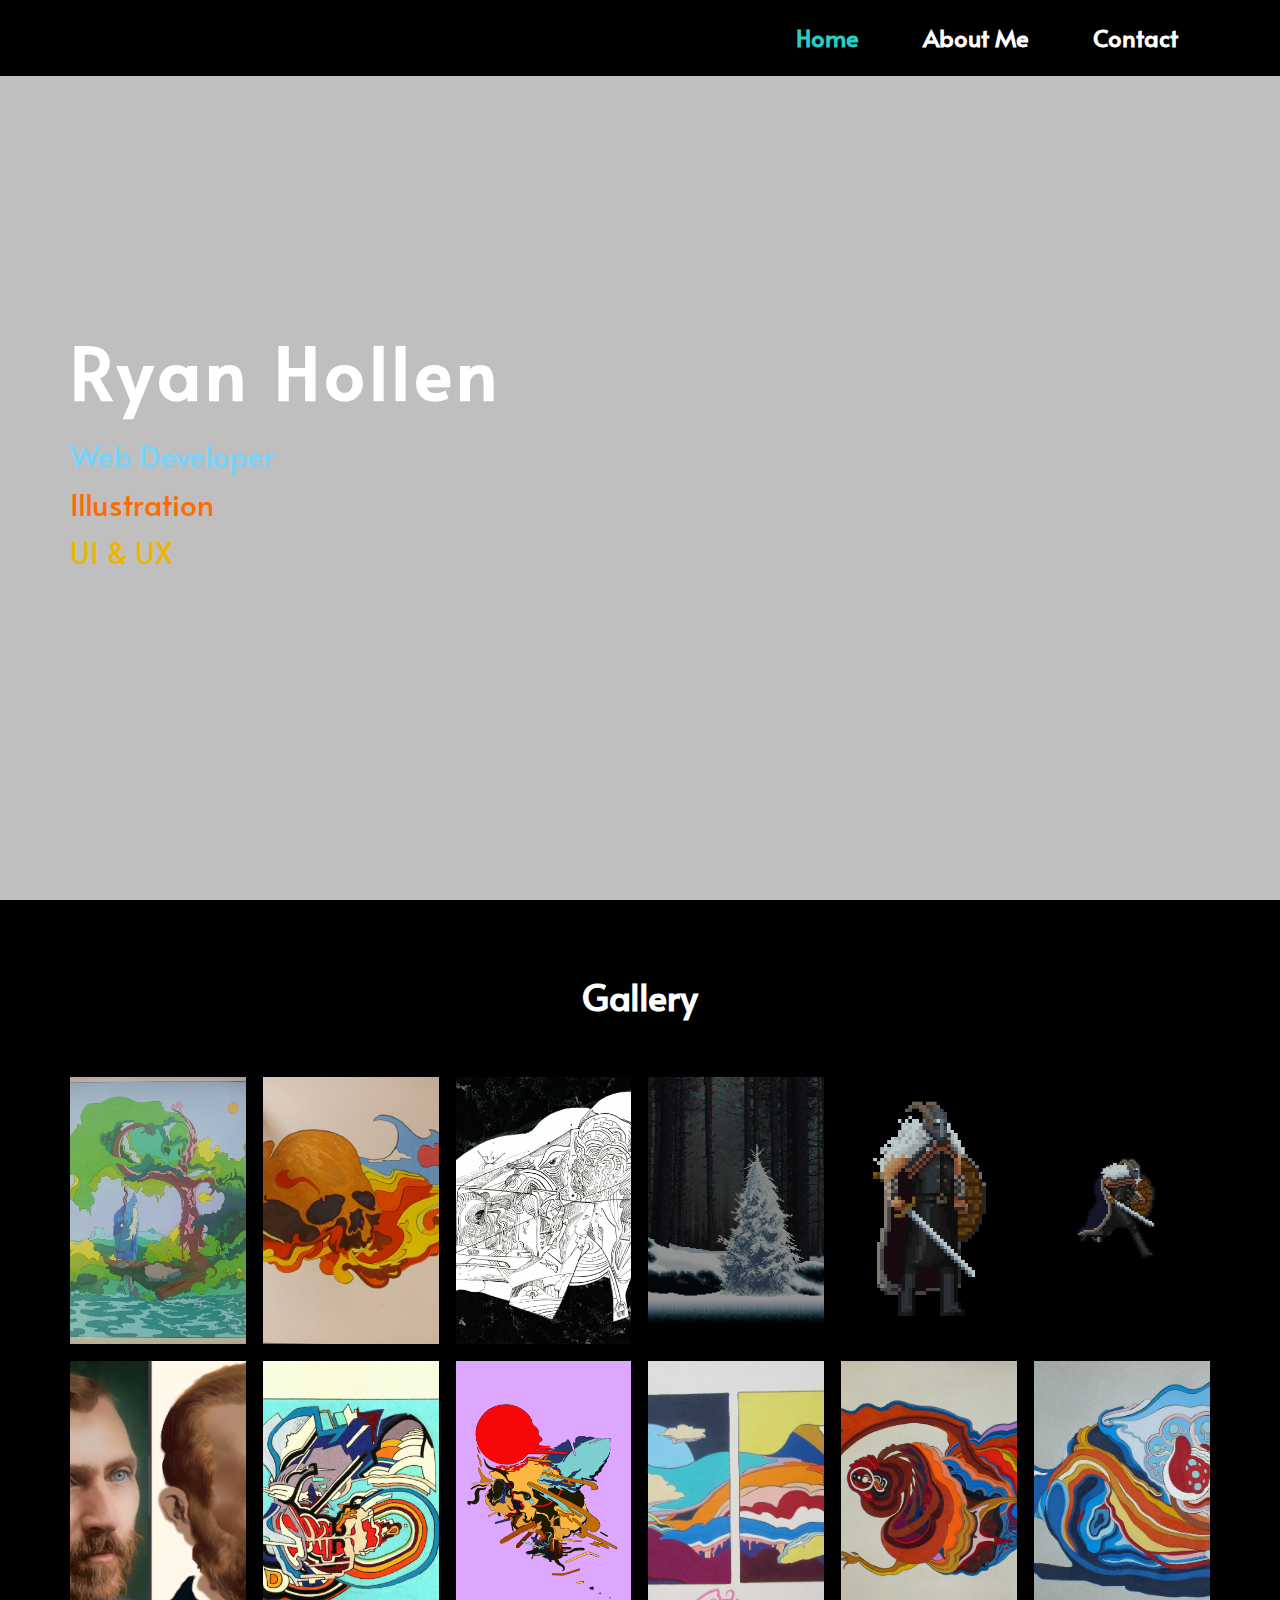
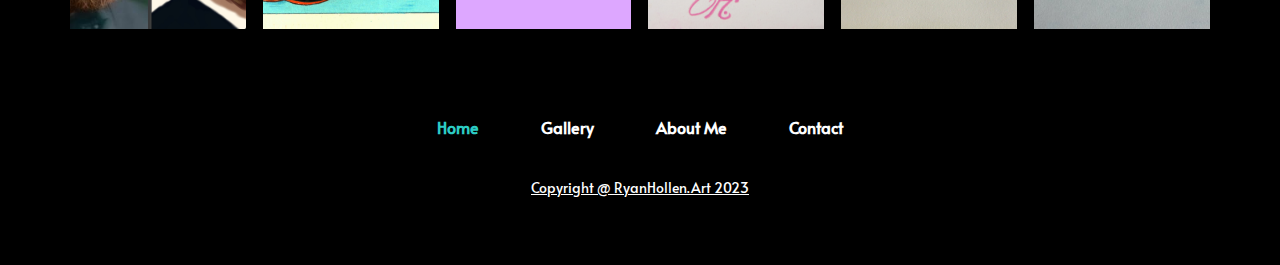
<file: index.html>
<!DOCTYPE html>
<html style="font-size: 16px;" lang="en"><head>
    <meta name="viewport" content="width=device-width, initial-scale=1.0">
    <meta charset="utf-8">
    <meta name="keywords" content="Ryan Hollen, Gallery​">
    <meta name="description" content="">
    <title>Home</title>
    <link rel="stylesheet" href="nicepage.css" media="screen">
<link rel="stylesheet" href="Home.css" media="screen">
    <script class="u-script" type="text/javascript" src="jquery-1.9.1.min.js" defer=""></script>
    <script class="u-script" type="text/javascript" src="nicepage.js" defer=""></script>
    <meta name="generator" content="Nicepage 5.6.9, nicepage.com">
    <link id="u-theme-google-font" rel="stylesheet" href="https://fonts.googleapis.com/css?family=Roboto:100,100i,300,300i,400,400i,500,500i,700,700i,900,900i|Open+Sans:300,300i,400,400i,500,500i,600,600i,700,700i,800,800i">
    <link id="u-page-google-font" rel="stylesheet" href="https://fonts.googleapis.com/css?family=Alata:400">
    
    
    
    <script type="application/ld+json">{
		"@context": "http://schema.org",
		"@type": "Organization",
		"name": "",
		"url": "/"
}</script>
    <meta name="theme-color" content="#478ac9">
    <meta property="og:title" content="Home">
    <meta property="og:type" content="website">
    <link rel="canonical" href="/">
  <meta data-intl-tel-input-cdn-path="intlTelInput/"></head>
  <body data-home-page="https://website4328617.nicepage.io/Home.html?version=1013021e-4c5a-41e2-8225-afde534ff0be" data-home-page-title="Home" class="u-body u-overlap u-overlap-contrast u-xl-mode" data-lang="en"><header class="u-black u-clearfix u-header u-header" id="sec-86e2"><div class="u-clearfix u-sheet u-valign-bottom-xs u-valign-middle-lg u-valign-middle-md u-valign-middle-sm u-valign-middle-xl u-sheet-1">
        <nav class="u-menu u-menu-one-level u-offcanvas u-menu-1">
          <div class="menu-collapse u-custom-font" style="font-size: 1.5rem; letter-spacing: 0px; font-family: Alata;">
            <a class="u-button-style u-custom-color u-custom-color-10 u-custom-left-right-menu-spacing u-custom-padding-bottom u-custom-text-active-color u-custom-text-color u-custom-text-hover-color u-custom-top-bottom-menu-spacing u-nav-link u-text-active-palette-1-base u-text-hover-palette-2-base u-text-white" href="#" style="padding: 4px 0px; font-size: calc(1em + 8px); background-image: none;">
              <svg class="u-svg-link" viewBox="0 0 24 24"><use xlink:href="#svg-7339"></use></svg>
              <svg class="u-svg-content" version="1.1" id="svg-7339" viewBox="0 0 16 16" x="0px" y="0px" xmlns:xlink="http://www.w3.org/1999/xlink" xmlns="http://www.w3.org/2000/svg"><g><rect y="1" width="16" height="2"></rect><rect y="7" width="16" height="2"></rect><rect y="13" width="16" height="2"></rect>
</g></svg>
            </a>
          </div>
          <div class="u-custom-menu u-nav-container">
            <ul class="u-custom-font u-nav u-unstyled u-nav-1"><li class="u-nav-item"><a class="u-button-style u-nav-link u-text-active-palette-4-base u-text-body-alt-color u-text-hover-palette-3-base" href="Home.html" style="padding: 10px 32px;">Home</a>
</li><li class="u-nav-item"><a class="u-button-style u-nav-link u-text-active-palette-4-base u-text-body-alt-color u-text-hover-palette-3-base" href="About-Me.html" style="padding: 10px 32px;">About Me</a>
</li><li class="u-nav-item"><a class="u-button-style u-nav-link u-text-active-palette-4-base u-text-body-alt-color u-text-hover-palette-3-base" href="Contact.html" style="padding: 10px 32px;">Contact</a>
</li></ul>
          </div>
          <div class="u-custom-menu u-nav-container-collapse">
            <div class="u-black u-container-style u-inner-container-layout u-opacity u-opacity-95 u-sidenav">
              <div class="u-inner-container-layout u-sidenav-overflow">
                <div class="u-menu-close"></div>
                <ul class="u-align-center u-nav u-popupmenu-items u-unstyled u-nav-2"><li class="u-nav-item"><a class="u-button-style u-nav-link" href="Home.html">Home</a>
</li><li class="u-nav-item"><a class="u-button-style u-nav-link" href="About-Me.html">About Me</a>
</li><li class="u-nav-item"><a class="u-button-style u-nav-link" href="Contact.html">Contact</a>
</li></ul>
              </div>
            </div>
            <div class="u-black u-menu-overlay u-opacity u-opacity-70"></div>
          </div>
        </nav>
      </div></header>
    <section class="skrollable u-clearfix u-image u-parallax u-shading u-section-1" id="sec-00ef" data-image-width="960" data-image-height="577">
      <div class="u-clearfix u-sheet u-valign-middle u-sheet-1">
        <div class="u-clearfix u-group-elements u-group-elements-1">
          <h1 class="u-align-left u-custom-font u-text u-text-body-alt-color u-title u-text-1">Ryan Hollen</h1>
          <h3 class="u-align-left u-custom-font u-text u-text-custom-color-8 u-text-default u-text-2">Web Developer<br>
          </h3>
          <h3 class="u-align-left u-custom-font u-text u-text-custom-color-7 u-text-default u-text-3">Illustration</h3>
          <h3 class="u-align-left u-custom-font u-text u-text-custom-color-6 u-text-default u-text-4">UI &amp; UX<br>
          </h3>
        </div>
      </div>
    </section>
    <section class="u-align-center u-black u-clearfix u-section-2" id="sec-9cea">
      <div class="u-clearfix u-sheet u-sheet-1">
        <h2 class="u-custom-font u-text u-text-default u-text-1">Gallery<span style="font-weight: 700;"></span>
        </h2>
        <div class="u-expanded-width u-gallery u-layout-grid u-lightbox u-show-text-on-hover u-gallery-1">
          <div class="u-gallery-inner u-gallery-inner-1">
            <div class="u-effect-fade u-gallery-item">
              <div class="u-back-slide" data-image-width="1530" data-image-height="2040">
                <img class="u-back-image u-expanded" src="images/Wizard.jpg">
              </div>
              <div class="u-over-slide u-shading u-over-slide-1">
                <h3 class="u-gallery-heading"></h3>
                <p class="u-gallery-text"></p>
              </div>
            </div>
            <div class="u-effect-fade u-gallery-item">
              <div class="u-back-slide" data-image-width="4080" data-image-height="3060">
                <img class="u-back-image u-expanded" src="images/20220921_204527.jpg">
              </div>
              <div class="u-over-slide u-shading u-over-slide-2">
                <h3 class="u-gallery-heading"></h3>
                <p class="u-gallery-text"></p>
              </div>
            </div>
            <div class="u-effect-fade u-gallery-item">
              <div class="u-back-slide" data-image-width="10560" data-image-height="7680">
                <img class="u-back-image u-expanded" src="images/NightlyNews.JPG">
              </div>
              <div class="u-over-slide u-shading u-over-slide-3">
                <h3 class="u-gallery-heading"></h3>
                <p class="u-gallery-text"></p>
              </div>
            </div>
            <div class="u-effect-fade u-gallery-item">
              <div class="u-back-slide" data-image-width="2880" data-image-height="1620">
                <img class="u-back-image u-expanded" src="images/Alpine-Forest-Environment.png">
              </div>
              <div class="u-over-slide u-shading u-over-slide-4">
                <h3 class="u-gallery-heading"></h3>
                <p class="u-gallery-text"></p>
              </div>
            </div>
            <div class="u-effect-fade u-gallery-item">
              <div class="u-back-slide" data-image-width="448" data-image-height="532">
                <img class="u-back-image u-expanded" src="images/Rugnar-Sprite.png">
              </div>
              <div class="u-over-slide u-shading u-over-slide-5">
                <h3 class="u-gallery-heading"></h3>
                <p class="u-gallery-text"></p>
              </div>
            </div>
            <div class="u-effect-fade u-gallery-item">
              <div class="u-back-slide" data-image-width="896" data-image-height="1064">
                <img class="u-back-image u-expanded" src="images/Rugnar-Running-Sprite.gif">
              </div>
              <div class="u-over-slide u-shading u-over-slide-6">
                <h3 class="u-gallery-heading"></h3>
                <p class="u-gallery-text"></p>
              </div>
            </div>
            <div class="u-effect-fade u-gallery-item">
              <div class="u-back-slide" data-image-width="1960" data-image-height="1274">
                <img class="u-back-image u-expanded" src="images/Van-Gogh-Progress.jpg">
              </div>
              <div class="u-over-slide u-shading u-over-slide-7">
                <h3 class="u-gallery-heading"></h3>
                <p class="u-gallery-text"></p>
              </div>
            </div>
            <div class="u-effect-fade u-gallery-item">
              <div class="u-back-slide" data-image-width="2560" data-image-height="1792">
                <img class="u-back-image u-expanded" src="images/Prebinary-Winter.JPG">
              </div>
              <div class="u-over-slide u-shading u-over-slide-8">
                <h3 class="u-gallery-heading"></h3>
                <p class="u-gallery-text"></p>
              </div>
            </div>
            <div class="u-effect-fade u-gallery-item">
              <div class="u-back-slide" data-image-width="3096" data-image-height="4128">
                <img class="u-back-image u-expanded" src="images/Bumble-Bee.png">
              </div>
              <div class="u-over-slide u-shading u-over-slide-9">
                <h3 class="u-gallery-heading"></h3>
                <p class="u-gallery-text"></p>
              </div>
            </div>
            <div class="u-effect-fade u-gallery-item">
              <div class="u-back-slide" data-image-width="4000" data-image-height="2664">
                <img class="u-back-image u-expanded" src="images/Sun-and-Moon.JPG">
              </div>
              <div class="u-over-slide u-shading u-over-slide-10">
                <h3 class="u-gallery-heading"></h3>
                <p class="u-gallery-text"></p>
              </div>
            </div>
            <div class="u-effect-fade u-gallery-item">
              <div class="u-back-slide" data-image-width="1024" data-image-height="768">
                <img class="u-back-image u-expanded" src="images/Chicken-Butchering.jpg">
              </div>
              <div class="u-over-slide u-shading u-over-slide-11">
                <h3 class="u-gallery-heading"></h3>
                <p class="u-gallery-text"></p>
              </div>
            </div>
            <div class="u-effect-fade u-gallery-item">
              <div class="u-back-slide" data-image-width="1024" data-image-height="683">
                <img class="u-back-image u-expanded" src="images/Blue-Rose.jpg">
              </div>
              <div class="u-over-slide u-shading u-over-slide-12">
                <h3 class="u-gallery-heading"></h3>
                <p class="u-gallery-text"></p>
              </div>
            </div>
          </div>
        </div>
      </div>
    </section>
    <style class="u-overlap-style">.u-overlap:not(.u-sticky-scroll) .u-header {
background-color: #000000 !important
}</style>
    
    
    <footer class="u-align-center u-black u-clearfix u-footer u-footer" id="sec-2f7e"><div class="u-clearfix u-sheet u-sheet-1">
        <nav class="u-menu u-menu-one-level u-offcanvas u-menu-1">
          <div class="menu-collapse u-custom-font" style="font-size: 1.5rem; letter-spacing: 0px; font-family: Alata;">
            <a class="u-button-style u-custom-left-right-menu-spacing u-custom-padding-bottom u-custom-text-active-color u-custom-text-color u-custom-text-hover-color u-custom-top-bottom-menu-spacing u-nav-link u-text-active-palette-1-base u-text-hover-palette-2-base" href="#">
              <svg class="u-svg-link" viewBox="0 0 24 24"><use xlink:href="#svg-4fb8"></use></svg>
              <svg class="u-svg-content" version="1.1" id="svg-4fb8" viewBox="0 0 16 16" x="0px" y="0px" xmlns:xlink="http://www.w3.org/1999/xlink" xmlns="http://www.w3.org/2000/svg"><g><rect y="1" width="16" height="2"></rect><rect y="7" width="16" height="2"></rect><rect y="13" width="16" height="2"></rect>
</g></svg>
            </a>
          </div>
          <div class="u-custom-menu u-nav-container">
            <ul class="u-custom-font u-nav u-unstyled u-nav-1"><li class="u-nav-item"><a class="u-button-style u-nav-link u-text-active-palette-4-base u-text-body-alt-color u-text-hover-palette-3-base" href="Home.html" style="padding: 10px 31px;">Home</a>
</li><li class="u-nav-item"><a class="u-button-style u-nav-link u-text-active-palette-4-base u-text-body-alt-color u-text-hover-palette-3-base" href="#" style="padding: 10px 31px;">Gallery</a>
</li><li class="u-nav-item"><a class="u-button-style u-nav-link u-text-active-palette-4-base u-text-body-alt-color u-text-hover-palette-3-base" href="About-Me.html" style="padding: 10px 31px;">About Me</a>
</li><li class="u-nav-item"><a class="u-button-style u-nav-link u-text-active-palette-4-base u-text-body-alt-color u-text-hover-palette-3-base" href="Contact.html" style="padding: 10px 31px;">Contact</a>
</li></ul>
          </div>
          <div class="u-custom-menu u-nav-container-collapse">
            <div class="u-black u-container-style u-inner-container-layout u-opacity u-opacity-95 u-sidenav">
              <div class="u-inner-container-layout u-sidenav-overflow">
                <div class="u-menu-close"></div>
                <ul class="u-align-center u-nav u-popupmenu-items u-unstyled u-nav-2"><li class="u-nav-item"><a class="u-button-style u-nav-link" href="Home.html">Home</a>
</li><li class="u-nav-item"><a class="u-button-style u-nav-link" href="#">Gallery</a>
</li><li class="u-nav-item"><a class="u-button-style u-nav-link" href="About-Me.html">About Me</a>
</li><li class="u-nav-item"><a class="u-button-style u-nav-link" href="Contact.html">Contact</a>
</li></ul>
              </div>
            </div>
            <div class="u-black u-menu-overlay u-opacity u-opacity-70"></div>
          </div>
        </nav>
        <div class="u-black u-preserve-proportions u-shape u-shape-circle u-shape-1"></div>
        <p class="u-custom-font u-small-text u-text u-text-body-alt-color u-text-variant u-text-1"> Copyright @ RyanHollen.Art 2023 </p>
      </div></footer>
</body></html>
</file>
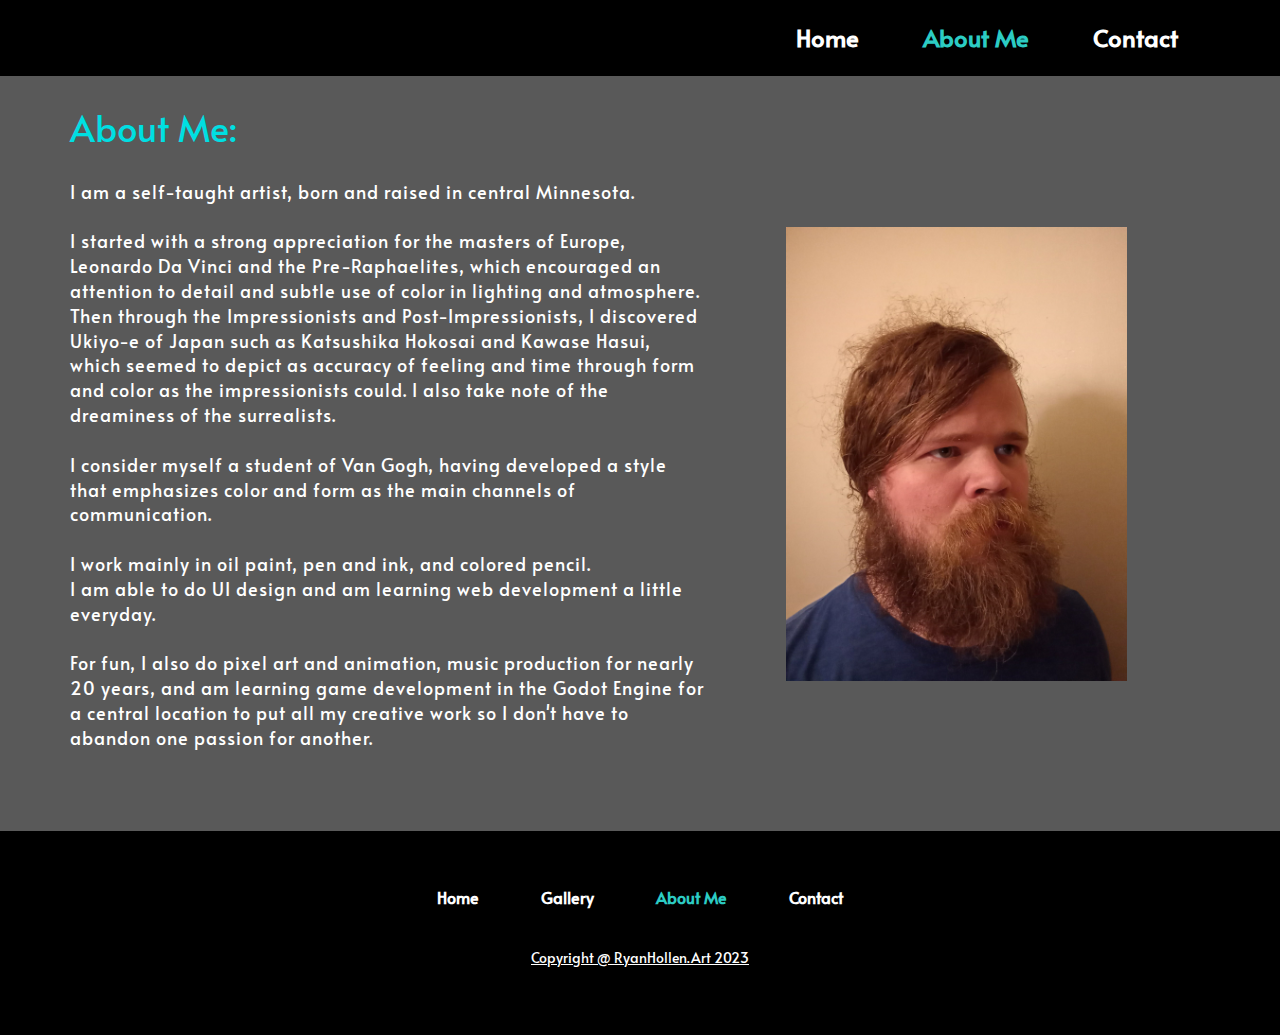
<file: About-Me.html>
<!DOCTYPE html>
<html style="font-size: 16px;" lang="en"><head>
    <meta name="viewport" content="width=device-width, initial-scale=1.0">
    <meta charset="utf-8">
    <meta name="keywords" content="About Me:">
    <meta name="description" content="">
    <title>About Me</title>
    <link rel="stylesheet" href="nicepage.css" media="screen">
<link rel="stylesheet" href="About-Me.css" media="screen">
    <script class="u-script" type="text/javascript" src="jquery-1.9.1.min.js" defer=""></script>
    <script class="u-script" type="text/javascript" src="nicepage.js" defer=""></script>
    <meta name="generator" content="Nicepage 5.6.9, nicepage.com">
    <link id="u-theme-google-font" rel="stylesheet" href="https://fonts.googleapis.com/css?family=Roboto:100,100i,300,300i,400,400i,500,500i,700,700i,900,900i|Open+Sans:300,300i,400,400i,500,500i,600,600i,700,700i,800,800i">
    <link id="u-page-google-font" rel="stylesheet" href="https://fonts.googleapis.com/css?family=Alata:400">
    
    
    <script type="application/ld+json">{
		"@context": "http://schema.org",
		"@type": "Organization",
		"name": ""
}</script>
    <meta name="theme-color" content="#478ac9">
    <meta property="og:title" content="About Me">
    <meta property="og:type" content="website">
  <meta data-intl-tel-input-cdn-path="intlTelInput/"></head>
  <body class="u-body u-xl-mode" data-lang="en"><header class="u-black u-clearfix u-header u-header" id="sec-86e2"><div class="u-clearfix u-sheet u-valign-bottom-xs u-valign-middle-lg u-valign-middle-md u-valign-middle-sm u-valign-middle-xl u-sheet-1">
        <nav class="u-menu u-menu-one-level u-offcanvas u-menu-1">
          <div class="menu-collapse u-custom-font" style="font-size: 1.5rem; letter-spacing: 0px; font-family: Alata;">
            <a class="u-button-style u-custom-color u-custom-color-10 u-custom-left-right-menu-spacing u-custom-padding-bottom u-custom-text-active-color u-custom-text-color u-custom-text-hover-color u-custom-top-bottom-menu-spacing u-nav-link u-text-active-palette-1-base u-text-hover-palette-2-base u-text-white" href="#" style="padding: 4px 0px; font-size: calc(1em + 8px); background-image: none;">
              <svg class="u-svg-link" viewBox="0 0 24 24"><use xlink:href="#svg-7339"></use></svg>
              <svg class="u-svg-content" version="1.1" id="svg-7339" viewBox="0 0 16 16" x="0px" y="0px" xmlns:xlink="http://www.w3.org/1999/xlink" xmlns="http://www.w3.org/2000/svg"><g><rect y="1" width="16" height="2"></rect><rect y="7" width="16" height="2"></rect><rect y="13" width="16" height="2"></rect>
</g></svg>
            </a>
          </div>
          <div class="u-custom-menu u-nav-container">
            <ul class="u-custom-font u-nav u-unstyled u-nav-1"><li class="u-nav-item"><a class="u-button-style u-nav-link u-text-active-palette-4-base u-text-body-alt-color u-text-hover-palette-3-base" href="Home.html" style="padding: 10px 32px;">Home</a>
</li><li class="u-nav-item"><a class="u-button-style u-nav-link u-text-active-palette-4-base u-text-body-alt-color u-text-hover-palette-3-base" href="About-Me.html" style="padding: 10px 32px;">About Me</a>
</li><li class="u-nav-item"><a class="u-button-style u-nav-link u-text-active-palette-4-base u-text-body-alt-color u-text-hover-palette-3-base" href="Contact.html" style="padding: 10px 32px;">Contact</a>
</li></ul>
          </div>
          <div class="u-custom-menu u-nav-container-collapse">
            <div class="u-black u-container-style u-inner-container-layout u-opacity u-opacity-95 u-sidenav">
              <div class="u-inner-container-layout u-sidenav-overflow">
                <div class="u-menu-close"></div>
                <ul class="u-align-center u-nav u-popupmenu-items u-unstyled u-nav-2"><li class="u-nav-item"><a class="u-button-style u-nav-link" href="Home.html">Home</a>
</li><li class="u-nav-item"><a class="u-button-style u-nav-link" href="About-Me.html">About Me</a>
</li><li class="u-nav-item"><a class="u-button-style u-nav-link" href="Contact.html">Contact</a>
</li></ul>
              </div>
            </div>
            <div class="u-black u-menu-overlay u-opacity u-opacity-70"></div>
          </div>
        </nav>
      </div></header>
    <section class="skrollable u-clearfix u-image u-parallax u-shading u-section-1" id="sec-940c" data-image-width="960" data-image-height="577">
      <div class="u-clearfix u-sheet u-sheet-1">
        <img class="u-expanded-width-xs u-image u-image-contain u-image-default u-preserve-proportions u-image-1" src="images/IMG_20220515_160858.jpg" alt="" data-image-width="1440" data-image-height="1920">
        <h2 class="u-custom-font u-text u-text-custom-color-3 u-text-default u-text-1">About Me:</h2>
        <p class="u-custom-font u-text u-text-white u-text-2">I am a self-taught artist, born and raised in central Minnesota.<br>
          <br>I started with a strong appreciation for the masters of Europe,&nbsp; Leonardo Da Vinci and the Pre-Raphaelites, which encouraged an attention to detail and subtle use of color in lighting and atmosphere.<br>Then through the Impressionists and Post-Impressionists, I discovered Ukiyo-e of Japan such as Katsushika Hokosai and Kawase Hasui, which seemed to depict as accuracy of feeling and time through form and color as the impressionists could. I also take note of the dreaminess of the surrealists.<br>
          <br>I consider myself a student of Van Gogh, having developed a style that emphasizes color and form as the main channels of communication.<br>
          <br>I work mainly in oil paint, pen and ink, and colored pencil.<br>I am able to do UI design and am learning web development a little everyday.<br>
          <br>For fun, I also do pixel art and animation, music production for nearly 20 years, and am learning game development in the Godot Engine for a central location to put all my creative work so I don't have to abandon one passion for another.<br>
          <br>
        </p>
      </div>
    </section>
    
    
    <footer class="u-align-center u-black u-clearfix u-footer u-footer" id="sec-2f7e"><div class="u-clearfix u-sheet u-sheet-1">
        <nav class="u-menu u-menu-one-level u-offcanvas u-menu-1">
          <div class="menu-collapse u-custom-font" style="font-size: 1.5rem; letter-spacing: 0px; font-family: Alata;">
            <a class="u-button-style u-custom-left-right-menu-spacing u-custom-padding-bottom u-custom-text-active-color u-custom-text-color u-custom-text-hover-color u-custom-top-bottom-menu-spacing u-nav-link u-text-active-palette-1-base u-text-hover-palette-2-base" href="#">
              <svg class="u-svg-link" viewBox="0 0 24 24"><use xlink:href="#svg-4fb8"></use></svg>
              <svg class="u-svg-content" version="1.1" id="svg-4fb8" viewBox="0 0 16 16" x="0px" y="0px" xmlns:xlink="http://www.w3.org/1999/xlink" xmlns="http://www.w3.org/2000/svg"><g><rect y="1" width="16" height="2"></rect><rect y="7" width="16" height="2"></rect><rect y="13" width="16" height="2"></rect>
</g></svg>
            </a>
          </div>
          <div class="u-custom-menu u-nav-container">
            <ul class="u-custom-font u-nav u-unstyled u-nav-1"><li class="u-nav-item"><a class="u-button-style u-nav-link u-text-active-palette-4-base u-text-body-alt-color u-text-hover-palette-3-base" href="Home.html" style="padding: 10px 31px;">Home</a>
</li><li class="u-nav-item"><a class="u-button-style u-nav-link u-text-active-palette-4-base u-text-body-alt-color u-text-hover-palette-3-base" href="#" style="padding: 10px 31px;">Gallery</a>
</li><li class="u-nav-item"><a class="u-button-style u-nav-link u-text-active-palette-4-base u-text-body-alt-color u-text-hover-palette-3-base" href="About-Me.html" style="padding: 10px 31px;">About Me</a>
</li><li class="u-nav-item"><a class="u-button-style u-nav-link u-text-active-palette-4-base u-text-body-alt-color u-text-hover-palette-3-base" href="Contact.html" style="padding: 10px 31px;">Contact</a>
</li></ul>
          </div>
          <div class="u-custom-menu u-nav-container-collapse">
            <div class="u-black u-container-style u-inner-container-layout u-opacity u-opacity-95 u-sidenav">
              <div class="u-inner-container-layout u-sidenav-overflow">
                <div class="u-menu-close"></div>
                <ul class="u-align-center u-nav u-popupmenu-items u-unstyled u-nav-2"><li class="u-nav-item"><a class="u-button-style u-nav-link" href="Home.html">Home</a>
</li><li class="u-nav-item"><a class="u-button-style u-nav-link" href="#">Gallery</a>
</li><li class="u-nav-item"><a class="u-button-style u-nav-link" href="About-Me.html">About Me</a>
</li><li class="u-nav-item"><a class="u-button-style u-nav-link" href="Contact.html">Contact</a>
</li></ul>
              </div>
            </div>
            <div class="u-black u-menu-overlay u-opacity u-opacity-70"></div>
          </div>
        </nav>
        <div class="u-black u-preserve-proportions u-shape u-shape-circle u-shape-1"></div>
        <p class="u-custom-font u-small-text u-text u-text-body-alt-color u-text-variant u-text-1"> Copyright @ RyanHollen.Art 2023 </p>
      </div></footer>
</body></html>
</file>
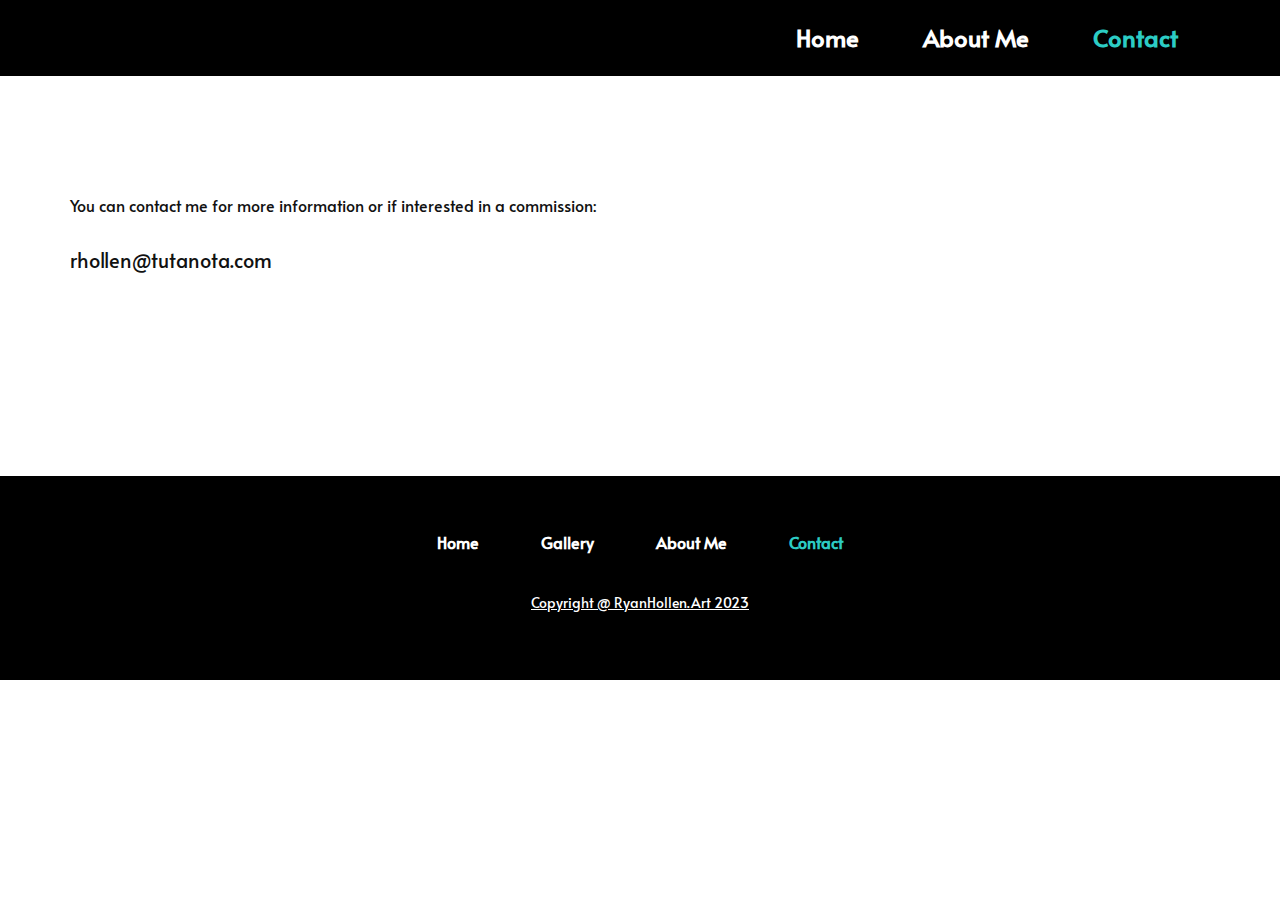
<file: Contact.html>
<!DOCTYPE html>
<html style="font-size: 16px;" lang="en"><head>
    <meta name="viewport" content="width=device-width, initial-scale=1.0">
    <meta charset="utf-8">
    <meta name="keywords" content="">
    <meta name="description" content="">
    <title>Contact</title>
    <link rel="stylesheet" href="nicepage.css" media="screen">
<link rel="stylesheet" href="Contact.css" media="screen">
    <script class="u-script" type="text/javascript" src="jquery-1.9.1.min.js" defer=""></script>
    <script class="u-script" type="text/javascript" src="nicepage.js" defer=""></script>
    <meta name="generator" content="Nicepage 5.6.9, nicepage.com">
    <link id="u-theme-google-font" rel="stylesheet" href="https://fonts.googleapis.com/css?family=Roboto:100,100i,300,300i,400,400i,500,500i,700,700i,900,900i|Open+Sans:300,300i,400,400i,500,500i,600,600i,700,700i,800,800i">
    <link id="u-page-google-font" rel="stylesheet" href="https://fonts.googleapis.com/css?family=Alata:400">
    
    
    <script type="application/ld+json">{
		"@context": "http://schema.org",
		"@type": "Organization",
		"name": ""
}</script>
    <meta name="theme-color" content="#478ac9">
    <meta property="og:title" content="Contact">
    <meta property="og:type" content="website">
  <meta data-intl-tel-input-cdn-path="intlTelInput/"></head>
  <body class="u-body u-xl-mode" data-lang="en"><header class="u-black u-clearfix u-header u-header" id="sec-86e2"><div class="u-clearfix u-sheet u-valign-bottom-xs u-valign-middle-lg u-valign-middle-md u-valign-middle-sm u-valign-middle-xl u-sheet-1">
        <nav class="u-menu u-menu-one-level u-offcanvas u-menu-1">
          <div class="menu-collapse u-custom-font" style="font-size: 1.5rem; letter-spacing: 0px; font-family: Alata;">
            <a class="u-button-style u-custom-color u-custom-color-10 u-custom-left-right-menu-spacing u-custom-padding-bottom u-custom-text-active-color u-custom-text-color u-custom-text-hover-color u-custom-top-bottom-menu-spacing u-nav-link u-text-active-palette-1-base u-text-hover-palette-2-base u-text-white" href="#" style="padding: 4px 0px; font-size: calc(1em + 8px); background-image: none;">
              <svg class="u-svg-link" viewBox="0 0 24 24"><use xlink:href="#svg-7339"></use></svg>
              <svg class="u-svg-content" version="1.1" id="svg-7339" viewBox="0 0 16 16" x="0px" y="0px" xmlns:xlink="http://www.w3.org/1999/xlink" xmlns="http://www.w3.org/2000/svg"><g><rect y="1" width="16" height="2"></rect><rect y="7" width="16" height="2"></rect><rect y="13" width="16" height="2"></rect>
</g></svg>
            </a>
          </div>
          <div class="u-custom-menu u-nav-container">
            <ul class="u-custom-font u-nav u-unstyled u-nav-1"><li class="u-nav-item"><a class="u-button-style u-nav-link u-text-active-palette-4-base u-text-body-alt-color u-text-hover-palette-3-base" href="Home.html" style="padding: 10px 32px;">Home</a>
</li><li class="u-nav-item"><a class="u-button-style u-nav-link u-text-active-palette-4-base u-text-body-alt-color u-text-hover-palette-3-base" href="About-Me.html" style="padding: 10px 32px;">About Me</a>
</li><li class="u-nav-item"><a class="u-button-style u-nav-link u-text-active-palette-4-base u-text-body-alt-color u-text-hover-palette-3-base" href="Contact.html" style="padding: 10px 32px;">Contact</a>
</li></ul>
          </div>
          <div class="u-custom-menu u-nav-container-collapse">
            <div class="u-black u-container-style u-inner-container-layout u-opacity u-opacity-95 u-sidenav">
              <div class="u-inner-container-layout u-sidenav-overflow">
                <div class="u-menu-close"></div>
                <ul class="u-align-center u-nav u-popupmenu-items u-unstyled u-nav-2"><li class="u-nav-item"><a class="u-button-style u-nav-link" href="Home.html">Home</a>
</li><li class="u-nav-item"><a class="u-button-style u-nav-link" href="About-Me.html">About Me</a>
</li><li class="u-nav-item"><a class="u-button-style u-nav-link" href="Contact.html">Contact</a>
</li></ul>
              </div>
            </div>
            <div class="u-black u-menu-overlay u-opacity u-opacity-70"></div>
          </div>
        </nav>
      </div></header>
    <section class="u-clearfix u-section-1" id="sec-56c0">
      <div class="u-clearfix u-sheet u-sheet-1">
        <p class="u-custom-font u-text u-text-default u-text-1">You can contact me for more information or if interested in a commission:<br>
          <br>
          <span style="font-size: 1.25rem;">rhollen@tutanota.com</span>
        </p>
      </div>
    </section>
    
    
    <footer class="u-align-center u-black u-clearfix u-footer u-footer" id="sec-2f7e"><div class="u-clearfix u-sheet u-sheet-1">
        <nav class="u-menu u-menu-one-level u-offcanvas u-menu-1">
          <div class="menu-collapse u-custom-font" style="font-size: 1.5rem; letter-spacing: 0px; font-family: Alata;">
            <a class="u-button-style u-custom-left-right-menu-spacing u-custom-padding-bottom u-custom-text-active-color u-custom-text-color u-custom-text-hover-color u-custom-top-bottom-menu-spacing u-nav-link u-text-active-palette-1-base u-text-hover-palette-2-base" href="#">
              <svg class="u-svg-link" viewBox="0 0 24 24"><use xlink:href="#svg-4fb8"></use></svg>
              <svg class="u-svg-content" version="1.1" id="svg-4fb8" viewBox="0 0 16 16" x="0px" y="0px" xmlns:xlink="http://www.w3.org/1999/xlink" xmlns="http://www.w3.org/2000/svg"><g><rect y="1" width="16" height="2"></rect><rect y="7" width="16" height="2"></rect><rect y="13" width="16" height="2"></rect>
</g></svg>
            </a>
          </div>
          <div class="u-custom-menu u-nav-container">
            <ul class="u-custom-font u-nav u-unstyled u-nav-1"><li class="u-nav-item"><a class="u-button-style u-nav-link u-text-active-palette-4-base u-text-body-alt-color u-text-hover-palette-3-base" href="Home.html" style="padding: 10px 31px;">Home</a>
</li><li class="u-nav-item"><a class="u-button-style u-nav-link u-text-active-palette-4-base u-text-body-alt-color u-text-hover-palette-3-base" href="#" style="padding: 10px 31px;">Gallery</a>
</li><li class="u-nav-item"><a class="u-button-style u-nav-link u-text-active-palette-4-base u-text-body-alt-color u-text-hover-palette-3-base" href="About-Me.html" style="padding: 10px 31px;">About Me</a>
</li><li class="u-nav-item"><a class="u-button-style u-nav-link u-text-active-palette-4-base u-text-body-alt-color u-text-hover-palette-3-base" href="Contact.html" style="padding: 10px 31px;">Contact</a>
</li></ul>
          </div>
          <div class="u-custom-menu u-nav-container-collapse">
            <div class="u-black u-container-style u-inner-container-layout u-opacity u-opacity-95 u-sidenav">
              <div class="u-inner-container-layout u-sidenav-overflow">
                <div class="u-menu-close"></div>
                <ul class="u-align-center u-nav u-popupmenu-items u-unstyled u-nav-2"><li class="u-nav-item"><a class="u-button-style u-nav-link" href="Home.html">Home</a>
</li><li class="u-nav-item"><a class="u-button-style u-nav-link" href="#">Gallery</a>
</li><li class="u-nav-item"><a class="u-button-style u-nav-link" href="About-Me.html">About Me</a>
</li><li class="u-nav-item"><a class="u-button-style u-nav-link" href="Contact.html">Contact</a>
</li></ul>
              </div>
            </div>
            <div class="u-black u-menu-overlay u-opacity u-opacity-70"></div>
          </div>
        </nav>
        <div class="u-black u-preserve-proportions u-shape u-shape-circle u-shape-1"></div>
        <p class="u-custom-font u-small-text u-text u-text-body-alt-color u-text-variant u-text-1"> Copyright @ RyanHollen.Art 2023 </p>
      </div></footer>
</body></html>
</file>
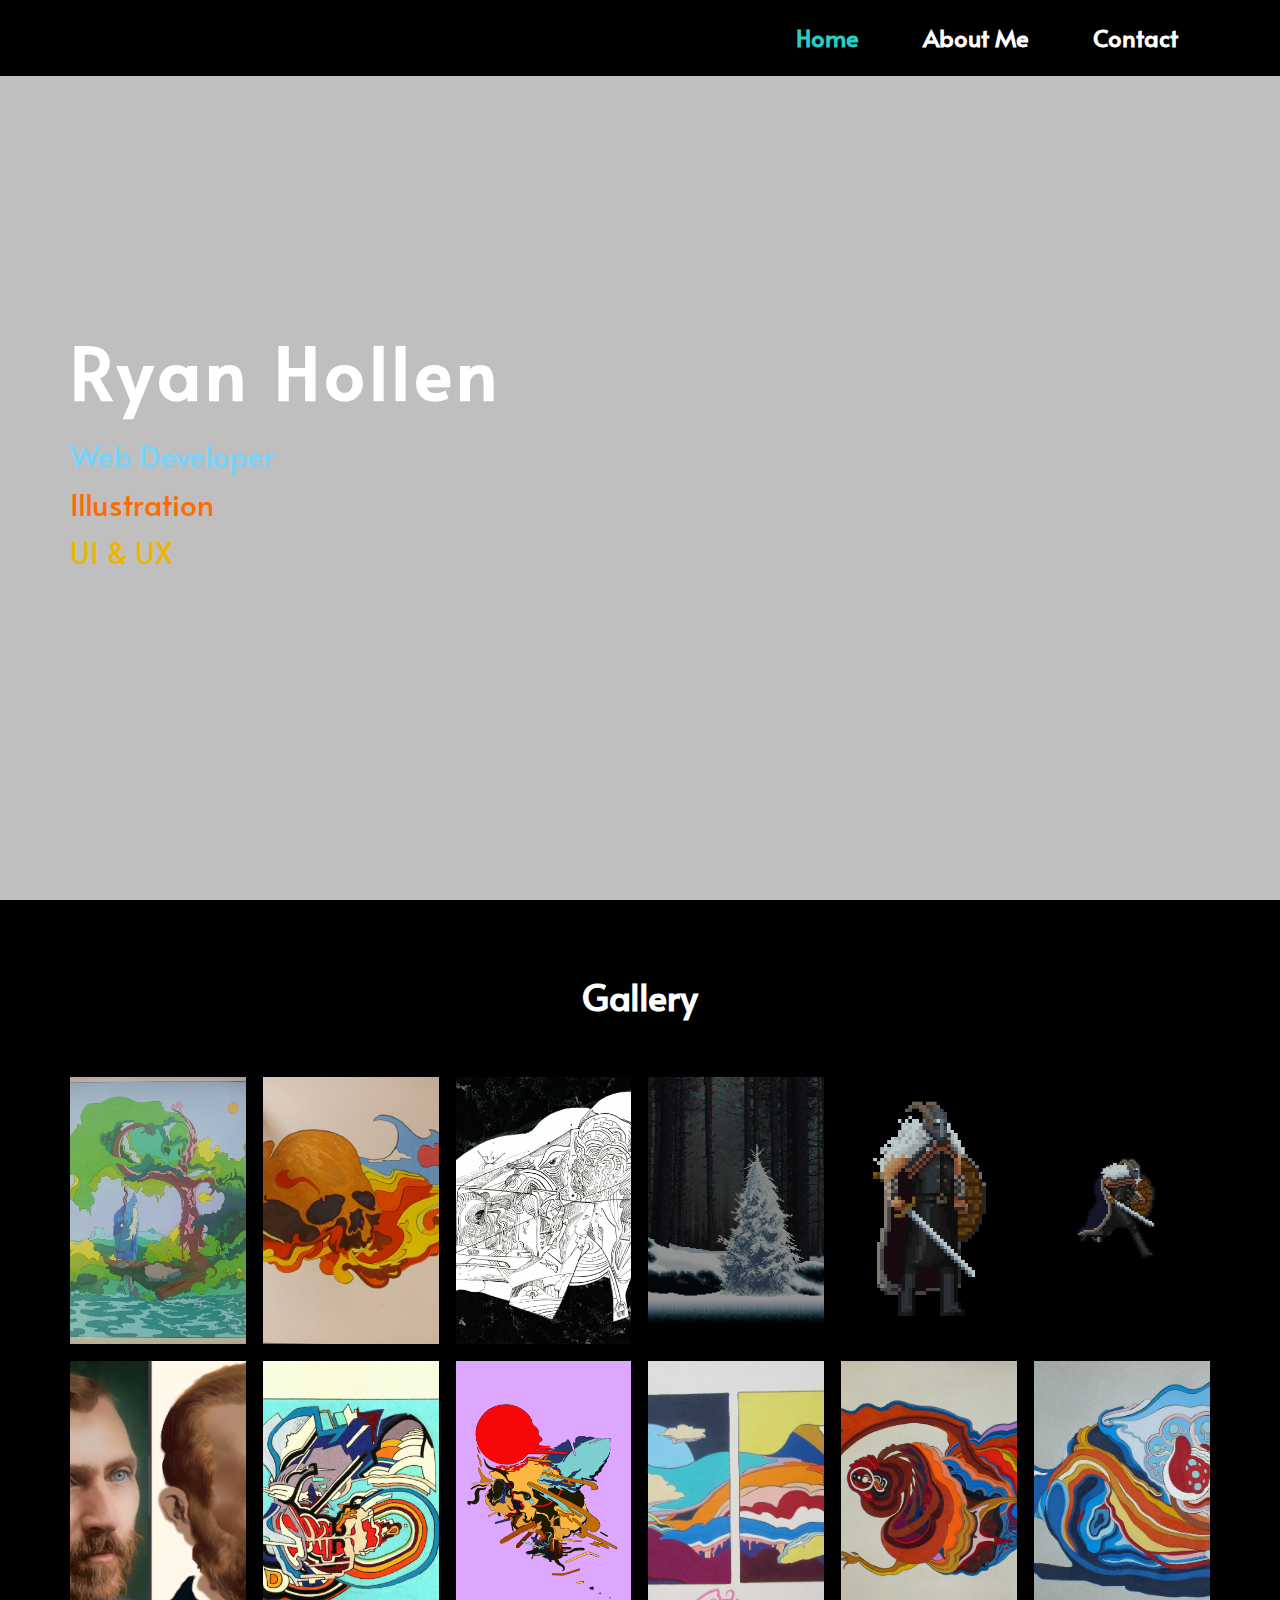
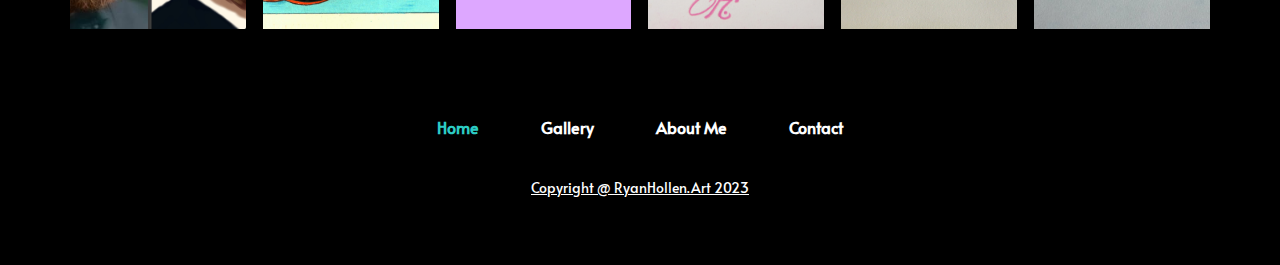
<file: Home.html>
<!DOCTYPE html>
<html style="font-size: 16px;" lang="en"><head>
    <meta name="viewport" content="width=device-width, initial-scale=1.0">
    <meta charset="utf-8">
    <meta name="keywords" content="Ryan Hollen, Gallery​">
    <meta name="description" content="">
    <title>Home</title>
    <link rel="stylesheet" href="nicepage.css" media="screen">
<link rel="stylesheet" href="Home.css" media="screen">
    <script class="u-script" type="text/javascript" src="jquery-1.9.1.min.js" defer=""></script>
    <script class="u-script" type="text/javascript" src="nicepage.js" defer=""></script>
    <meta name="generator" content="Nicepage 5.6.9, nicepage.com">
    <link id="u-theme-google-font" rel="stylesheet" href="https://fonts.googleapis.com/css?family=Roboto:100,100i,300,300i,400,400i,500,500i,700,700i,900,900i|Open+Sans:300,300i,400,400i,500,500i,600,600i,700,700i,800,800i">
    <link id="u-page-google-font" rel="stylesheet" href="https://fonts.googleapis.com/css?family=Alata:400">
    
    
    
    <script type="application/ld+json">{
		"@context": "http://schema.org",
		"@type": "Organization",
		"name": "",
		"url": "/"
}</script>
    <meta name="theme-color" content="#478ac9">
    <meta property="og:title" content="Home">
    <meta property="og:type" content="website">
    <link rel="canonical" href="/">
  <meta data-intl-tel-input-cdn-path="intlTelInput/"></head>
  <body class="u-body u-overlap u-overlap-contrast u-xl-mode" data-lang="en"><header class="u-black u-clearfix u-header u-header" id="sec-86e2"><div class="u-clearfix u-sheet u-valign-bottom-xs u-valign-middle-lg u-valign-middle-md u-valign-middle-sm u-valign-middle-xl u-sheet-1">
        <nav class="u-menu u-menu-one-level u-offcanvas u-menu-1">
          <div class="menu-collapse u-custom-font" style="font-size: 1.5rem; letter-spacing: 0px; font-family: Alata;">
            <a class="u-button-style u-custom-color u-custom-color-10 u-custom-left-right-menu-spacing u-custom-padding-bottom u-custom-text-active-color u-custom-text-color u-custom-text-hover-color u-custom-top-bottom-menu-spacing u-nav-link u-text-active-palette-1-base u-text-hover-palette-2-base u-text-white" href="#" style="padding: 4px 0px; font-size: calc(1em + 8px); background-image: none;">
              <svg class="u-svg-link" viewBox="0 0 24 24"><use xlink:href="#svg-7339"></use></svg>
              <svg class="u-svg-content" version="1.1" id="svg-7339" viewBox="0 0 16 16" x="0px" y="0px" xmlns:xlink="http://www.w3.org/1999/xlink" xmlns="http://www.w3.org/2000/svg"><g><rect y="1" width="16" height="2"></rect><rect y="7" width="16" height="2"></rect><rect y="13" width="16" height="2"></rect>
</g></svg>
            </a>
          </div>
          <div class="u-custom-menu u-nav-container">
            <ul class="u-custom-font u-nav u-unstyled u-nav-1"><li class="u-nav-item"><a class="u-button-style u-nav-link u-text-active-palette-4-base u-text-body-alt-color u-text-hover-palette-3-base" href="Home.html" style="padding: 10px 32px;">Home</a>
</li><li class="u-nav-item"><a class="u-button-style u-nav-link u-text-active-palette-4-base u-text-body-alt-color u-text-hover-palette-3-base" href="About-Me.html" style="padding: 10px 32px;">About Me</a>
</li><li class="u-nav-item"><a class="u-button-style u-nav-link u-text-active-palette-4-base u-text-body-alt-color u-text-hover-palette-3-base" href="Contact.html" style="padding: 10px 32px;">Contact</a>
</li></ul>
          </div>
          <div class="u-custom-menu u-nav-container-collapse">
            <div class="u-black u-container-style u-inner-container-layout u-opacity u-opacity-95 u-sidenav">
              <div class="u-inner-container-layout u-sidenav-overflow">
                <div class="u-menu-close"></div>
                <ul class="u-align-center u-nav u-popupmenu-items u-unstyled u-nav-2"><li class="u-nav-item"><a class="u-button-style u-nav-link" href="Home.html">Home</a>
</li><li class="u-nav-item"><a class="u-button-style u-nav-link" href="About-Me.html">About Me</a>
</li><li class="u-nav-item"><a class="u-button-style u-nav-link" href="Contact.html">Contact</a>
</li></ul>
              </div>
            </div>
            <div class="u-black u-menu-overlay u-opacity u-opacity-70"></div>
          </div>
        </nav>
      </div></header>
    <section class="skrollable u-clearfix u-image u-parallax u-shading u-section-1" id="sec-00ef" data-image-width="960" data-image-height="577">
      <div class="u-clearfix u-sheet u-valign-middle u-sheet-1">
        <div class="u-clearfix u-group-elements u-group-elements-1">
          <h1 class="u-align-left u-custom-font u-text u-text-body-alt-color u-title u-text-1">Ryan Hollen</h1>
          <h3 class="u-align-left u-custom-font u-text u-text-custom-color-8 u-text-default u-text-2">Web Developer<br>
          </h3>
          <h3 class="u-align-left u-custom-font u-text u-text-custom-color-7 u-text-default u-text-3">Illustration</h3>
          <h3 class="u-align-left u-custom-font u-text u-text-custom-color-6 u-text-default u-text-4">UI &amp; UX<br>
          </h3>
        </div>
      </div>
    </section>
    <section class="u-align-center u-black u-clearfix u-section-2" id="sec-9cea">
      <div class="u-clearfix u-sheet u-sheet-1">
        <h2 class="u-custom-font u-text u-text-default u-text-1">Gallery<span style="font-weight: 700;"></span>
        </h2>
        <div class="u-expanded-width u-gallery u-layout-grid u-lightbox u-show-text-on-hover u-gallery-1">
          <div class="u-gallery-inner u-gallery-inner-1">
            <div class="u-effect-fade u-gallery-item">
              <div class="u-back-slide" data-image-width="1530" data-image-height="2040">
                <img class="u-back-image u-expanded" src="images/Wizard.jpg">
              </div>
              <div class="u-over-slide u-shading u-over-slide-1">
                <h3 class="u-gallery-heading"></h3>
                <p class="u-gallery-text"></p>
              </div>
            </div>
            <div class="u-effect-fade u-gallery-item">
              <div class="u-back-slide" data-image-width="4080" data-image-height="3060">
                <img class="u-back-image u-expanded" src="images/20220921_204527.jpg">
              </div>
              <div class="u-over-slide u-shading u-over-slide-2">
                <h3 class="u-gallery-heading"></h3>
                <p class="u-gallery-text"></p>
              </div>
            </div>
            <div class="u-effect-fade u-gallery-item">
              <div class="u-back-slide" data-image-width="10560" data-image-height="7680">
                <img class="u-back-image u-expanded" src="images/NightlyNews.JPG">
              </div>
              <div class="u-over-slide u-shading u-over-slide-3">
                <h3 class="u-gallery-heading"></h3>
                <p class="u-gallery-text"></p>
              </div>
            </div>
            <div class="u-effect-fade u-gallery-item">
              <div class="u-back-slide" data-image-width="2880" data-image-height="1620">
                <img class="u-back-image u-expanded" src="images/Alpine-Forest-Environment.png">
              </div>
              <div class="u-over-slide u-shading u-over-slide-4">
                <h3 class="u-gallery-heading"></h3>
                <p class="u-gallery-text"></p>
              </div>
            </div>
            <div class="u-effect-fade u-gallery-item">
              <div class="u-back-slide" data-image-width="448" data-image-height="532">
                <img class="u-back-image u-expanded" src="images/Rugnar-Sprite.png">
              </div>
              <div class="u-over-slide u-shading u-over-slide-5">
                <h3 class="u-gallery-heading"></h3>
                <p class="u-gallery-text"></p>
              </div>
            </div>
            <div class="u-effect-fade u-gallery-item">
              <div class="u-back-slide" data-image-width="896" data-image-height="1064">
                <img class="u-back-image u-expanded" src="images/Rugnar-Running-Sprite.gif">
              </div>
              <div class="u-over-slide u-shading u-over-slide-6">
                <h3 class="u-gallery-heading"></h3>
                <p class="u-gallery-text"></p>
              </div>
            </div>
            <div class="u-effect-fade u-gallery-item">
              <div class="u-back-slide" data-image-width="1960" data-image-height="1274">
                <img class="u-back-image u-expanded" src="images/Van-Gogh-Progress.jpg">
              </div>
              <div class="u-over-slide u-shading u-over-slide-7">
                <h3 class="u-gallery-heading"></h3>
                <p class="u-gallery-text"></p>
              </div>
            </div>
            <div class="u-effect-fade u-gallery-item">
              <div class="u-back-slide" data-image-width="2560" data-image-height="1792">
                <img class="u-back-image u-expanded" src="images/Prebinary-Winter.JPG">
              </div>
              <div class="u-over-slide u-shading u-over-slide-8">
                <h3 class="u-gallery-heading"></h3>
                <p class="u-gallery-text"></p>
              </div>
            </div>
            <div class="u-effect-fade u-gallery-item">
              <div class="u-back-slide" data-image-width="3096" data-image-height="4128">
                <img class="u-back-image u-expanded" src="images/Bumble-Bee.png">
              </div>
              <div class="u-over-slide u-shading u-over-slide-9">
                <h3 class="u-gallery-heading"></h3>
                <p class="u-gallery-text"></p>
              </div>
            </div>
            <div class="u-effect-fade u-gallery-item">
              <div class="u-back-slide" data-image-width="4000" data-image-height="2664">
                <img class="u-back-image u-expanded" src="images/Sun-and-Moon.JPG">
              </div>
              <div class="u-over-slide u-shading u-over-slide-10">
                <h3 class="u-gallery-heading"></h3>
                <p class="u-gallery-text"></p>
              </div>
            </div>
            <div class="u-effect-fade u-gallery-item">
              <div class="u-back-slide" data-image-width="1024" data-image-height="768">
                <img class="u-back-image u-expanded" src="images/Chicken-Butchering.jpg">
              </div>
              <div class="u-over-slide u-shading u-over-slide-11">
                <h3 class="u-gallery-heading"></h3>
                <p class="u-gallery-text"></p>
              </div>
            </div>
            <div class="u-effect-fade u-gallery-item">
              <div class="u-back-slide" data-image-width="1024" data-image-height="683">
                <img class="u-back-image u-expanded" src="images/Blue-Rose.jpg">
              </div>
              <div class="u-over-slide u-shading u-over-slide-12">
                <h3 class="u-gallery-heading"></h3>
                <p class="u-gallery-text"></p>
              </div>
            </div>
          </div>
        </div>
      </div>
    </section>
    <style class="u-overlap-style">.u-overlap:not(.u-sticky-scroll) .u-header {
background-color: #000000 !important
}</style>
    
    
    <footer class="u-align-center u-black u-clearfix u-footer u-footer" id="sec-2f7e"><div class="u-clearfix u-sheet u-sheet-1">
        <nav class="u-menu u-menu-one-level u-offcanvas u-menu-1">
          <div class="menu-collapse u-custom-font" style="font-size: 1.5rem; letter-spacing: 0px; font-family: Alata;">
            <a class="u-button-style u-custom-left-right-menu-spacing u-custom-padding-bottom u-custom-text-active-color u-custom-text-color u-custom-text-hover-color u-custom-top-bottom-menu-spacing u-nav-link u-text-active-palette-1-base u-text-hover-palette-2-base" href="#">
              <svg class="u-svg-link" viewBox="0 0 24 24"><use xlink:href="#svg-4fb8"></use></svg>
              <svg class="u-svg-content" version="1.1" id="svg-4fb8" viewBox="0 0 16 16" x="0px" y="0px" xmlns:xlink="http://www.w3.org/1999/xlink" xmlns="http://www.w3.org/2000/svg"><g><rect y="1" width="16" height="2"></rect><rect y="7" width="16" height="2"></rect><rect y="13" width="16" height="2"></rect>
</g></svg>
            </a>
          </div>
          <div class="u-custom-menu u-nav-container">
            <ul class="u-custom-font u-nav u-unstyled u-nav-1"><li class="u-nav-item"><a class="u-button-style u-nav-link u-text-active-palette-4-base u-text-body-alt-color u-text-hover-palette-3-base" href="Home.html" style="padding: 10px 31px;">Home</a>
</li><li class="u-nav-item"><a class="u-button-style u-nav-link u-text-active-palette-4-base u-text-body-alt-color u-text-hover-palette-3-base" href="#" style="padding: 10px 31px;">Gallery</a>
</li><li class="u-nav-item"><a class="u-button-style u-nav-link u-text-active-palette-4-base u-text-body-alt-color u-text-hover-palette-3-base" href="About-Me.html" style="padding: 10px 31px;">About Me</a>
</li><li class="u-nav-item"><a class="u-button-style u-nav-link u-text-active-palette-4-base u-text-body-alt-color u-text-hover-palette-3-base" href="Contact.html" style="padding: 10px 31px;">Contact</a>
</li></ul>
          </div>
          <div class="u-custom-menu u-nav-container-collapse">
            <div class="u-black u-container-style u-inner-container-layout u-opacity u-opacity-95 u-sidenav">
              <div class="u-inner-container-layout u-sidenav-overflow">
                <div class="u-menu-close"></div>
                <ul class="u-align-center u-nav u-popupmenu-items u-unstyled u-nav-2"><li class="u-nav-item"><a class="u-button-style u-nav-link" href="Home.html">Home</a>
</li><li class="u-nav-item"><a class="u-button-style u-nav-link" href="#">Gallery</a>
</li><li class="u-nav-item"><a class="u-button-style u-nav-link" href="About-Me.html">About Me</a>
</li><li class="u-nav-item"><a class="u-button-style u-nav-link" href="Contact.html">Contact</a>
</li></ul>
              </div>
            </div>
            <div class="u-black u-menu-overlay u-opacity u-opacity-70"></div>
          </div>
        </nav>
        <div class="u-black u-preserve-proportions u-shape u-shape-circle u-shape-1"></div>
        <p class="u-custom-font u-small-text u-text u-text-body-alt-color u-text-variant u-text-1"> Copyright @ RyanHollen.Art 2023 </p>
      </div></footer>
</body></html>
</file>
<file: Home.css>
.u-section-1 {
  background-image: linear-gradient(0deg, rgba(0,0,0,0.25), rgba(0,0,0,0.25)), url("https://assets.nicepagecdn.com/2ce82ee1/4328617/images/background-elephant.jpg");
  background-position: 50% 50%;
}

.u-section-1 .u-sheet-1 {
  min-height: 100vh;
}

.u-section-1 .u-group-elements-1 {
  width: 640px;
  min-height: 237px;
  height: auto;
  margin: 60px auto 60px 0;
}

.u-section-1 .u-text-1 {
  letter-spacing: 5px;
  font-family: Alata;
  font-weight: 700;
  margin: 0;
}

.u-section-1 .u-text-2 {
  font-family: Alata;
  line-height: 1.11;
  width: 207px;
  margin: 28px 433px 0 0;
}

.u-section-1 .u-text-3 {
  font-family: Alata;
  line-height: 1.11;
  width: 147px;
  margin: 15px 493px 0 0;
}

.u-section-1 .u-text-4 {
  font-family: Alata;
  line-height: 1.11;
  width: 104px;
  margin: 15px 536px 0 0;
}

@media (max-width: 1199px) {
   .u-section-1 {
    min-height: 100vh;
  }
}

@media (max-width: 767px) {
  .u-section-1 .u-group-elements-1 {
    width: 540px;
  }
}

@media (max-width: 575px) {
  .u-section-1 .u-group-elements-1 {
    width: 340px;
  }
} .u-section-2 {
  background-image: none;
}

.u-section-2 .u-sheet-1 {
  min-height: 760px;
}

.u-section-2 .u-text-1 {
  font-weight: 700;
  font-family: Alata;
  margin: 77px auto 0;
}

.u-section-2 .u-gallery-1 {
  height: 552px;
  margin-top: 60px;
  margin-bottom: 32px;
  grid-gap: 17px;
}

.u-section-2 .u-gallery-inner-1 {
  grid-template-columns: repeat(6, auto);
  grid-gap: 17px;
}

.u-section-2 .u-over-slide-1 {
  background-image: linear-gradient(0deg, rgba(0,0,0,0.2), rgba(0,0,0,0.2));
  padding: 20px;
}

.u-section-2 .u-over-slide-2 {
  background-image: linear-gradient(0deg, rgba(0,0,0,0.2), rgba(0,0,0,0.2));
  padding: 20px;
}

.u-section-2 .u-over-slide-3 {
  background-image: linear-gradient(0deg, rgba(0,0,0,0.2), rgba(0,0,0,0.2));
  padding: 20px;
}

.u-section-2 .u-over-slide-4 {
  background-image: linear-gradient(0deg, rgba(0,0,0,0.2), rgba(0,0,0,0.2));
  padding: 20px;
}

.u-section-2 .u-over-slide-5 {
  background-image: linear-gradient(0deg, rgba(0,0,0,0.2), rgba(0,0,0,0.2));
  padding: 20px;
}

.u-section-2 .u-over-slide-6 {
  background-image: linear-gradient(0deg, rgba(0,0,0,0.2), rgba(0,0,0,0.2));
  padding: 20px;
}

.u-section-2 .u-over-slide-7 {
  background-image: linear-gradient(0deg, rgba(0,0,0,0.2), rgba(0,0,0,0.2));
  padding: 20px;
}

.u-section-2 .u-over-slide-8 {
  background-image: linear-gradient(0deg, rgba(0,0,0,0.2), rgba(0,0,0,0.2));
  padding: 20px;
}

.u-section-2 .u-over-slide-9 {
  background-image: linear-gradient(0deg, rgba(0,0,0,0.2), rgba(0,0,0,0.2));
  padding: 20px;
}

.u-section-2 .u-over-slide-10 {
  background-image: linear-gradient(0deg, rgba(0,0,0,0.2), rgba(0,0,0,0.2));
  padding: 20px;
}

.u-section-2 .u-over-slide-11 {
  background-image: linear-gradient(0deg, rgba(0,0,0,0.2), rgba(0,0,0,0.2));
  padding: 20px;
}

.u-section-2 .u-over-slide-12 {
  background-image: linear-gradient(0deg, rgba(0,0,0,0.2), rgba(0,0,0,0.2));
  padding: 20px;
}

@media (max-width: 1199px) {
  .u-section-2 .u-sheet-1 {
    min-height: 635px;
  }

  .u-section-2 .u-gallery-1 {
    height: 451px;
  }
}

@media (max-width: 991px) {
  .u-section-2 .u-sheet-1 {
    min-height: 1018px;
  }

  .u-section-2 .u-gallery-1 {
    height: 1444px;
  }

  .u-section-2 .u-gallery-inner-1 {
    grid-template-columns: repeat(3, auto);
  }
}

@media (max-width: 767px) {
  .u-section-2 .u-sheet-1 {
    min-height: 2586px;
  }

  .u-section-2 .u-gallery-1 {
    height: 2475px;
  }

  .u-section-2 .u-gallery-inner-1 {
    grid-template-columns: repeat(2, auto);
  }
}

@media (max-width: 575px) {
  .u-section-2 .u-sheet-1 {
    min-height: 6559px;
  }

  .u-section-2 .u-text-1 {
    font-size: 1.875rem;
    width: auto;
    margin-top: 46px;
  }

  .u-section-2 .u-gallery-1 {
    height: 6402px;
    margin-top: 46px;
  }

  .u-section-2 .u-gallery-inner-1 {
    grid-template-columns: repeat(1, auto);
  }
}
</file>
<file: About-Me.css>
.u-section-1 {
  background-image: linear-gradient(0deg, rgba(0,0,0,0.65), rgba(0,0,0,0.65)), url("https://assets.nicepagecdn.com/2ce82ee1/4328617/images/background-elephant.jpg");
}

.u-section-1 .u-sheet-1 {
  min-height: 755px;
}

.u-section-1 .u-image-1 {
  height: 454px;
  width: 365px;
  object-position: 50% 100%;
  margin: 151px 71px 0 auto;
}

.u-section-1 .u-text-1 {
  font-family: Alata;
  margin: -573px auto 0 0;
}

.u-section-1 .u-text-2 {
  font-size: 1.125rem;
  font-family: Alata;
  letter-spacing: 1px;
  line-height: 1.38;
  margin: 32px 506px 0 0;
}

@media (max-width: 1199px) {
   .u-section-1 {
    background-position: 50% 50%;
  }

  .u-section-1 .u-sheet-1 {
    min-height: 1746px;
  }

  .u-section-1 .u-text-2 {
    margin-right: 306px;
    margin-left: 48px;
  }
}

@media (max-width: 991px) {
  .u-section-1 .u-text-2 {
    margin-right: 86px;
  }
}

@media (max-width: 767px) {
  .u-section-1 .u-image-1 {
    margin-top: 250px;
  }

  .u-section-1 .u-text-1 {
    margin-top: -673px;
  }

  .u-section-1 .u-text-2 {
    width: auto;
    margin-right: 48px;
    margin-left: 0;
  }
}

@media (max-width: 575px) {
  .u-section-1 .u-sheet-1 {
    min-height: 1739px;
  }

  .u-section-1 .u-image-1 {
    height: 423px;
    margin-top: 1284px;
    object-position: 50% 50%;
    margin-right: initial;
    margin-left: initial;
    width: auto;
  }

  .u-section-1 .u-text-1 {
    width: auto;
    margin-top: -1703px;
  }

  .u-section-1 .u-text-2 {
    font-size: 1.25rem;
    margin-right: 0;
    margin-bottom: 60px;
  }
}
</file>
<file: Contact.css>
.u-section-1 .u-sheet-1 {
  min-height: 400px;
}

.u-section-1 .u-text-1 {
  font-family: Alata;
  margin: 117px auto 60px 0;
}
</file>
